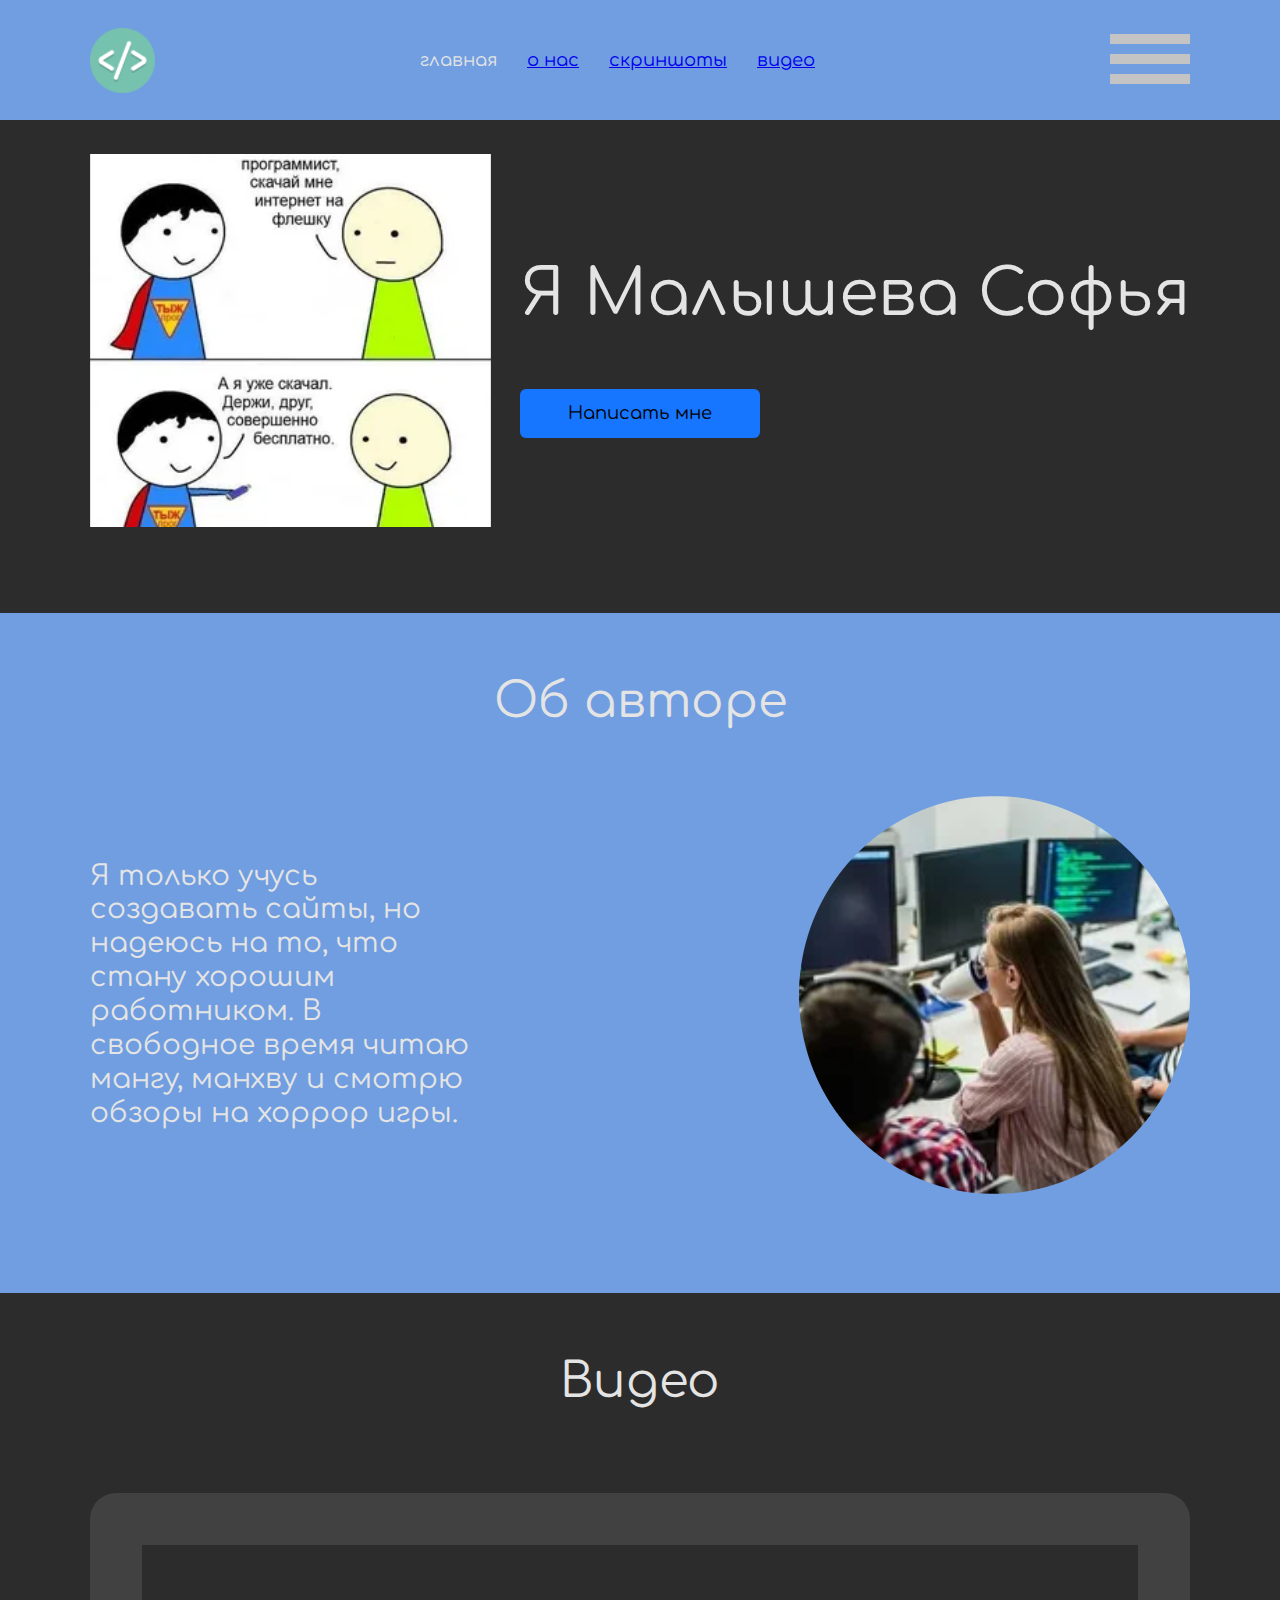
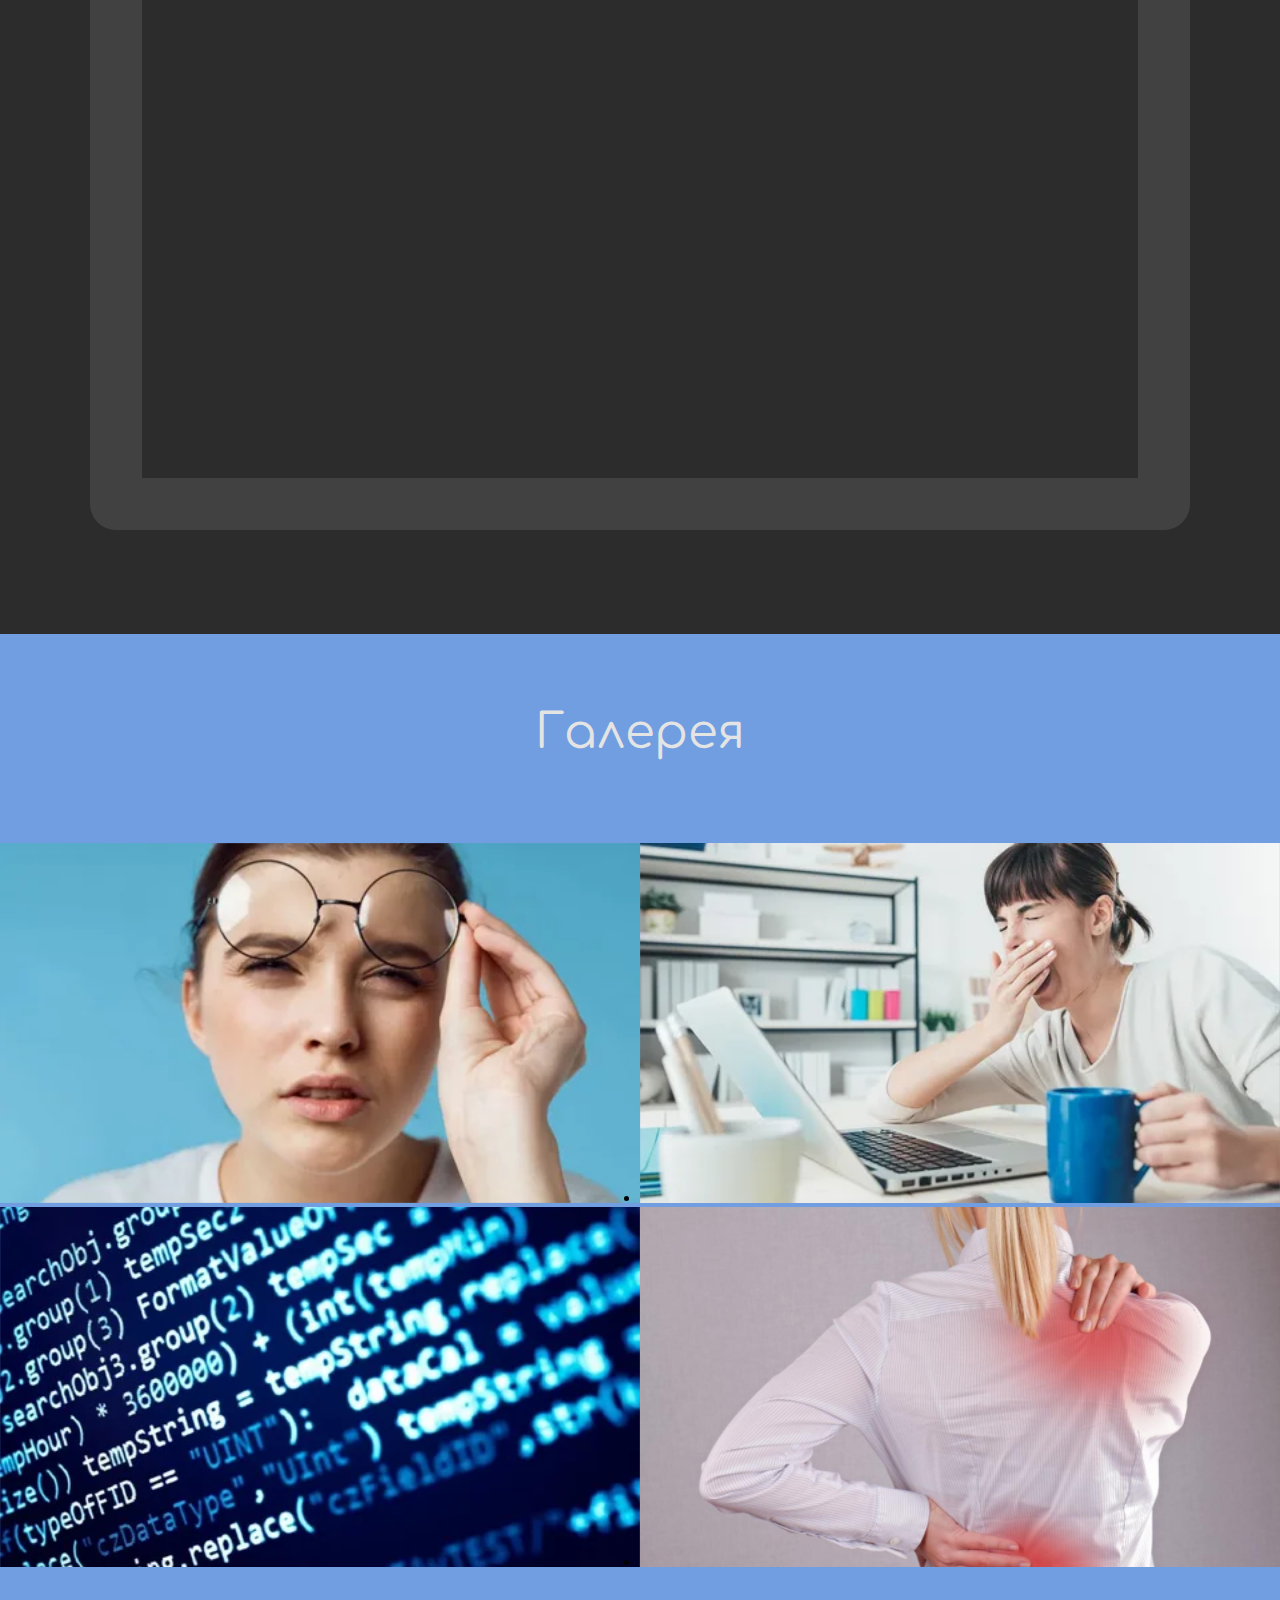
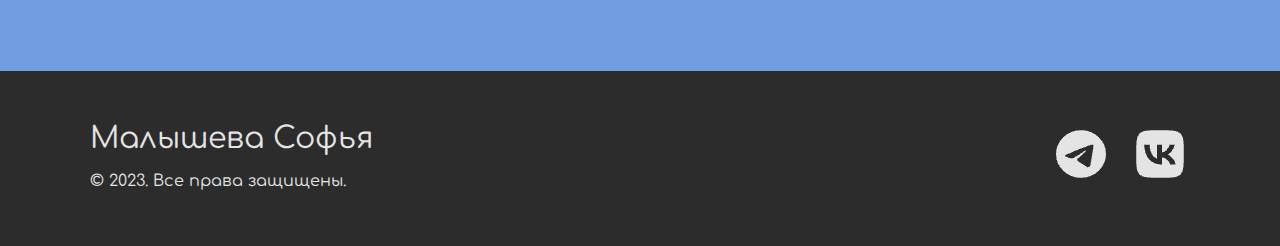
<file: index.html>
<!DOCTYPE html>
<html lang="en">
<head>
    <link rel="preconnect" href="https://fonts.googleapis.com">
<link rel="preconnect" href="https://fonts.gstatic.com" crossorigin>
<link href="https://fonts.googleapis.com/css2?family=Comfortaa:wght@300..700&family=Pacifico&display=swap" rel="stylesheet">
    <title>Document</title>
    <link rel="stylesheet" type="text/css" href="https://wsxzaq127.github.io/style.css">
    <link rel="stylesheet" href="css/style.css">
    <script src="https://ajax.googleapis.com/ajax/libs/jquery/3.1.1/jquery.min.js"></script>
</head>
<body>
   <header class="header">
    <div class="container container_header">
        <img src="img/logo(header__logo).png" alt="logotip" class="header__logo">
        <nav class="nav">
            <ul class="nav__list">
                <li class="nav__item">главная</li>
                <li class="nav__item"><a href="about.html" class="nav__link">о нас</a></li>
                <li class="nav__item"><a href="photo.html" class="nav__link">скриншоты</a></li>
                <li class="nav__item"><a href="video.html" class="nav__link">видео</a></li>
            </ul>
        </nav>
        <button class="burger">
                <div class="burger__line"></div>
                <div class="burger__line"></div>
                <div class="burger__line"></div>
        </button>
    </div>
   </header>
   <main class="main">
    <section class="hero-block">
        <div class="container container_hero-block">
            <img src="img/hero-block__img.png" alt="kartinka" class="hero-block__img">
            <div class="hero-block__content">
                <h1 class="hero-block__title">Я Малышева Софья</h1>
                <a href="#" class="hero-block__link">Написать мне</a>
            </div>
        </div>
    </section>
    <section class="about">
        <div class="container container_about">
            <h2 class="about__title">
                Об авторе
            </h2>
            <div class="about__content">
                <p class="about__text">Я только учусь создавать сайты, но надеюсь на то, что стану хорошим работником. В свободное время читаю мангу, манхву и смотрю обзоры на хоррор игры.</p>
                <img src="img/about__img.png" alt="kruglay kartink" class="about__img">
            </div>
        </div>
    </section>
    <section class="video">
        <div class="container container_video">
            <h2 class="video__title">Видео</h2>
            <iframe class="video__video" src="https://www.youtube.com/embed/vyOqA0YqI18?si=P427JyD8DwMpm27z" title="YouTube video player" frameborder="0" allow="accelerometer; autoplay; clipboard-write; encrypted-media; gyroscope; picture-in-picture; web-share" referrerpolicy="strict-origin-when-cross-origin" allowfullscreen></iframe>
        </div>
    </section>
    <section class="gallery">
        <h2 class="gallery__title">Галерея</h2>
        <ul class="gallery__list">
            <li class="gallery__item">
                <a href="img/gallery__img(1).png" class="lightzoom">
                    <img src="img/gallery__img(1).png" class="gallery__img">
                </a>
            </li> 
            <li class="gallery__item">
                <a href="img/gallery__img(2).png" class="lightzoom">
                    <img src="img/gallery__img(2).png" class="gallery__img">
                </a>
            </li>
            <li class="gallery__item">
                <a href="img/gallery__img(3).png" class="lightzoom">
                    <img src="img/gallery__img(3).png" class="gallery__img">
                </a>
            </li>
            <li class="gallery__item">
                <a href="img/gallery__img(4).png" class="lightzoom">
                    <img src="img/gallery__img(4).png" class="gallery__img">
                </a>
            </li>
        </ul>
    </section>
   </main>
   <footer class="footer">
    <div class="container container__footer">
        <div class="footer__content">
            <h4 class="footer__title">Малышева Софья</h4>
            <p class="footer__text">&copy; 2023. Все права защищены.</p>
        </div>
        <ul class="footer__list">
            <li class="footer__item">
                <img src="img/icon_tg.png" alt="" class="footer__img">
            </li>
            <li class="footer__item">
                <img src="img/icon_vk.png" alt="" class="footer__img">
            </li>
        </ul>
    </div>
   </footer>
   <script type="text/javascript" src="https://wsxzaq127.github.io/lightzoom.js"></script>
   <script type="text/javascript">
    jQuery('.lightzoom').lightzoom({speed: 400, viewTitle: true});
    </script>
</body>
</html>
</file>
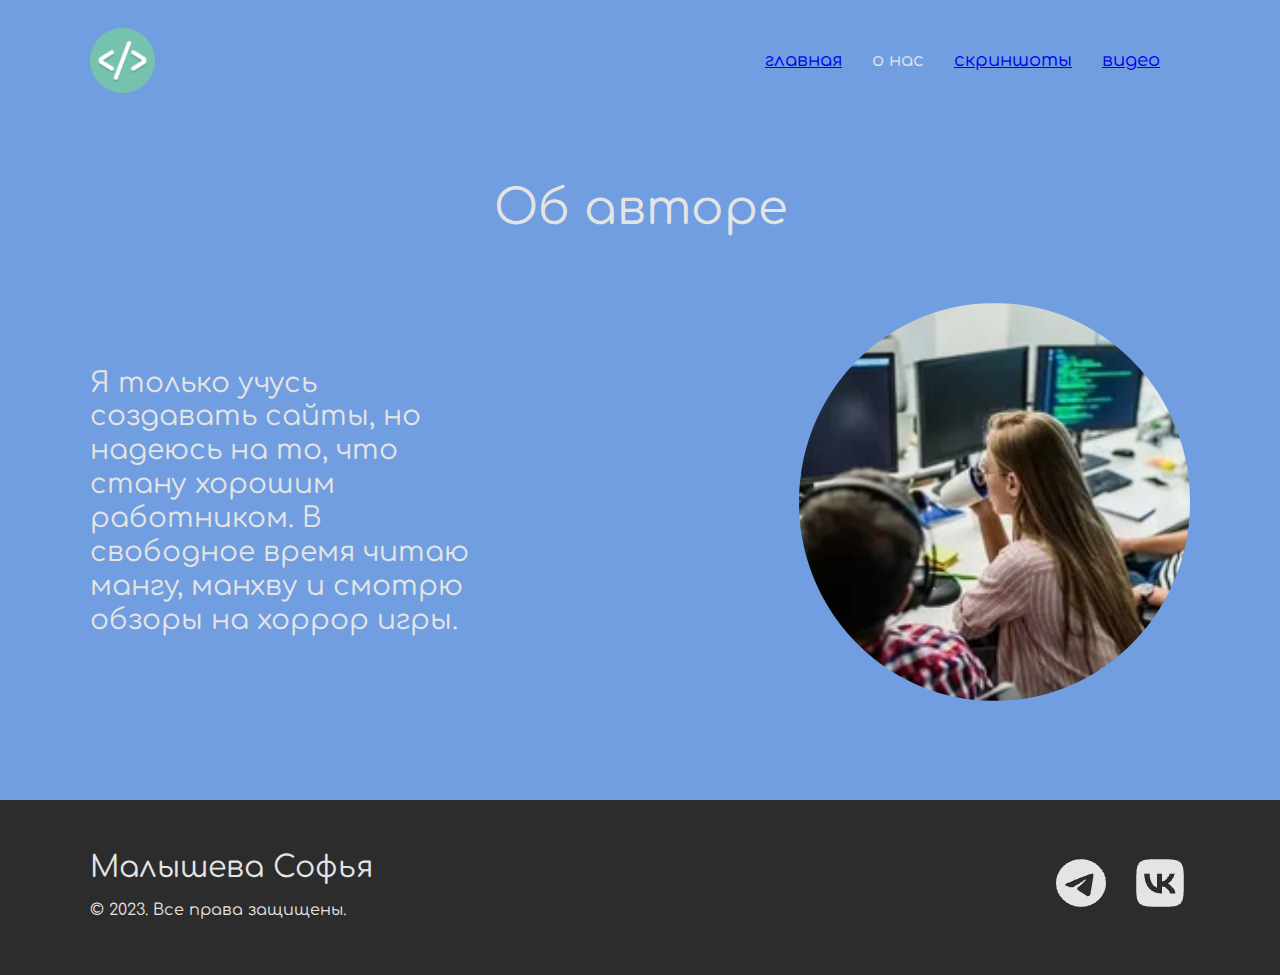
<file: about.html>
<!DOCTYPE html>
<html lang="en">
<head>
    <link rel="stylesheet" href="css/style.css">
    <meta charset="UTF-8">
    <meta name="viewport" content="width=device-width, initial-scale=1.0">
    <title>Об авторе</title>
    <link rel="preconnect" href="https://fonts.googleapis.com">
    <link rel="preconnect" href="https://fonts.gstatic.com" crossorigin>
    <link href="https://fonts.googleapis.com/css2?family=Comfortaa:wght@300..700&family=Pacifico&display=swap" rel="stylesheet">
</head>
<body>
    <header class="header">
        <div class="container container_header">
            <img src="img/logo(header__logo).png" alt="logotip" class="header__logo">
            <nav class="nav">
                <ul class="nav__list">
                    <li class="nav__item"><a href="index.html" class="nav__lihk">главная</a></li>
                    <li class="nav__item">о нас</li>
                    <li class="nav__item"><a href="photo.html" class="nav__list">скриншоты</a></li>
                    <li class="nav__item"><a href="video.html" class="nav__list">видео</a></li>
                </ul>
            </nav>
        </div>
       </header>
    <main class="main">
        <section class="about">
            <div class="container container_about">
                <h2 class="about__title">
                    Об авторе
                </h2>
                <div class="about__content">
                    <p class="about__text">Я только учусь создавать сайты, но надеюсь на то, что стану хорошим работником. В свободное время читаю мангу, манхву и смотрю обзоры на хоррор игры.</p>
                    <img src="img/about__img.png" alt="kruglay kartink" class="about__img">
                </div>
            </div>
        </section>
    </main>
    <footer class="footer">
        <div class="container container__footer">
            <div class="footer__content">
                <h4 class="footer__title">Малышева Софья</h4>
                <p class="footer__text">&copy; 2023. Все права защищены.</p>
            </div>
            <ul class="footer__list">
                <li class="footer__item">
                    <img src="img/icon_tg.png" alt="" class="footer__img">
                </li>
                <li class="footer__item">
                    <img src="img/icon_vk.png" alt="" class="footer__img">
                </li>
            </ul>
        </div>
    </footer>
</body>
</html>
</file>
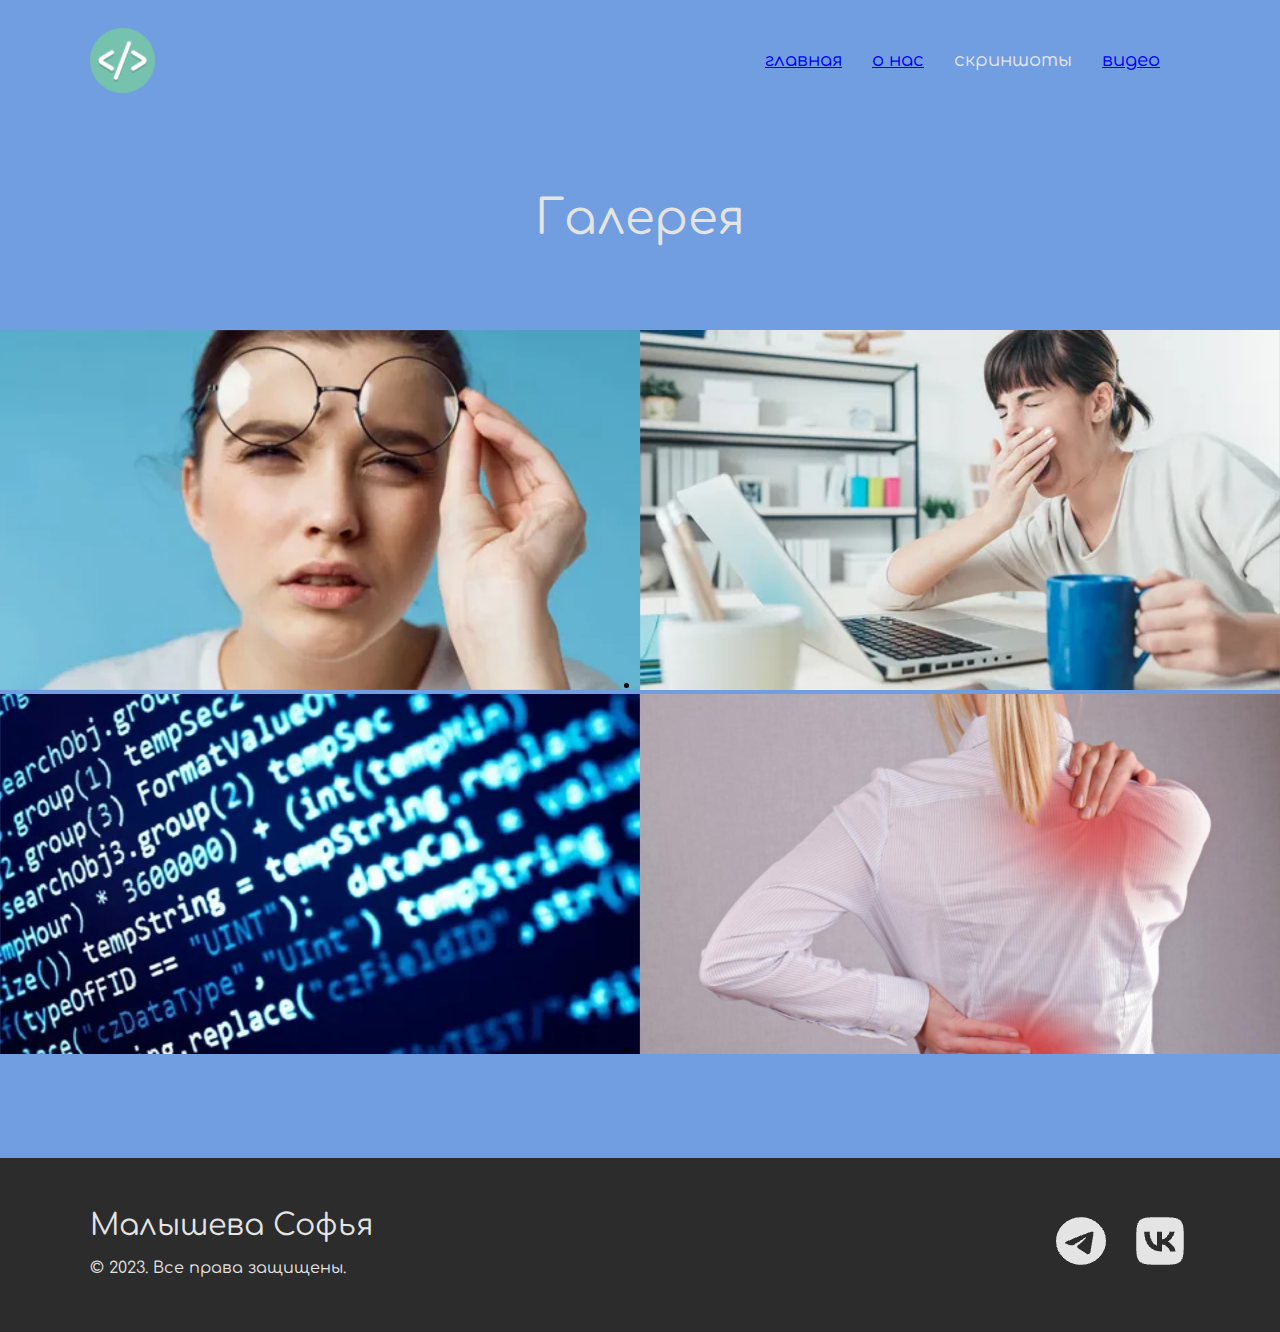
<file: photo.html>
<!DOCTYPE html>
<html lang="en">
<head>
    <link rel="stylesheet" href="css/style.css">
    <meta charset="UTF-8">
    <meta name="viewport" content="width=device-width, initial-scale=1.0">
    <title>Галерея</title>
    <link rel="stylesheet" type="text/css" href="https://wsxzaq127.github.io/style.css">
    <script src="https://ajax.googleapis.com/ajax/libs/jquery/3.1.1/jquery.min.js"></script>
    <link rel="preconnect" href="https://fonts.googleapis.com">
    <link rel="preconnect" href="https://fonts.gstatic.com" crossorigin>
    <link href="https://fonts.googleapis.com/css2?family=Comfortaa:wght@300..700&family=Pacifico&display=swap" rel="stylesheet">
</head>
<body>
    <header class="header">
        <div class="container container_header">
            <img src="img/logo(header__logo).png" alt="logotip" class="header__logo">
            <nav class="nav">
                <ul class="nav__list">
                    <li class="nav__item"><a href="index.html" class="nav__lihk">главная</a></li>
                    <li class="nav__item"><a href="about.html" class="nav__list">о нас</a></li>
                    <li class="nav__item">скриншоты</li>
                    <li class="nav__item"><a href="video.html" class="nav__list">видео</a></li>
                </ul>
            </nav>
        </div>
       </header>
       <main class="main">
        <section class="gallery">
            <h2 class="gallery__title">Галерея</h2>
            <ul class="gallery__list">
                <li class="gallery__item">
                    <a href="" class="lightzoon">
                        <img src="img/gallery__img(1).png" class="gallery__img">
                    </a>
                </li> 
                <li class="gallery__item">
                    <a href="" class="lightzoon">
                        <img src="img/gallery__img(2).png" class="gallery__img">
                    </a>
                </li>
                <li class="gallery__item">
                    <a href="" class="lightzoon">
                        <img src="img/gallery__img(3).png" class="gallery__img">
                    </a>
                </li>
                <li class="gallery__item">
                    <a href="" class="lightzoon">
                        <img src="img/gallery__img(4).png" class="gallery__img">
                    </a>
                </li>
            </ul>
        </section>
       </main>
    <footer class="footer">
        <div class="container container__footer">
            <div class="footer__content">
                <h4 class="footer__title">Малышева Софья</h4>
                <p class="footer__text">&copy; 2023. Все права защищены.</p>
            </div>
            <ul class="footer__list">
                <li class="footer__item">
                    <img src="img/icon_tg.png" alt="" class="footer__img">
                </li>
                <li class="footer__item">
                    <img src="img/icon_vk.png" alt="" class="footer__img">
                </li>
            </ul>
        </div>
    </footer>
    <script type="text/javascript" src="https://wsxzaq127.github.io/lightzoom.js"></script>
</body>
</html>
</file>
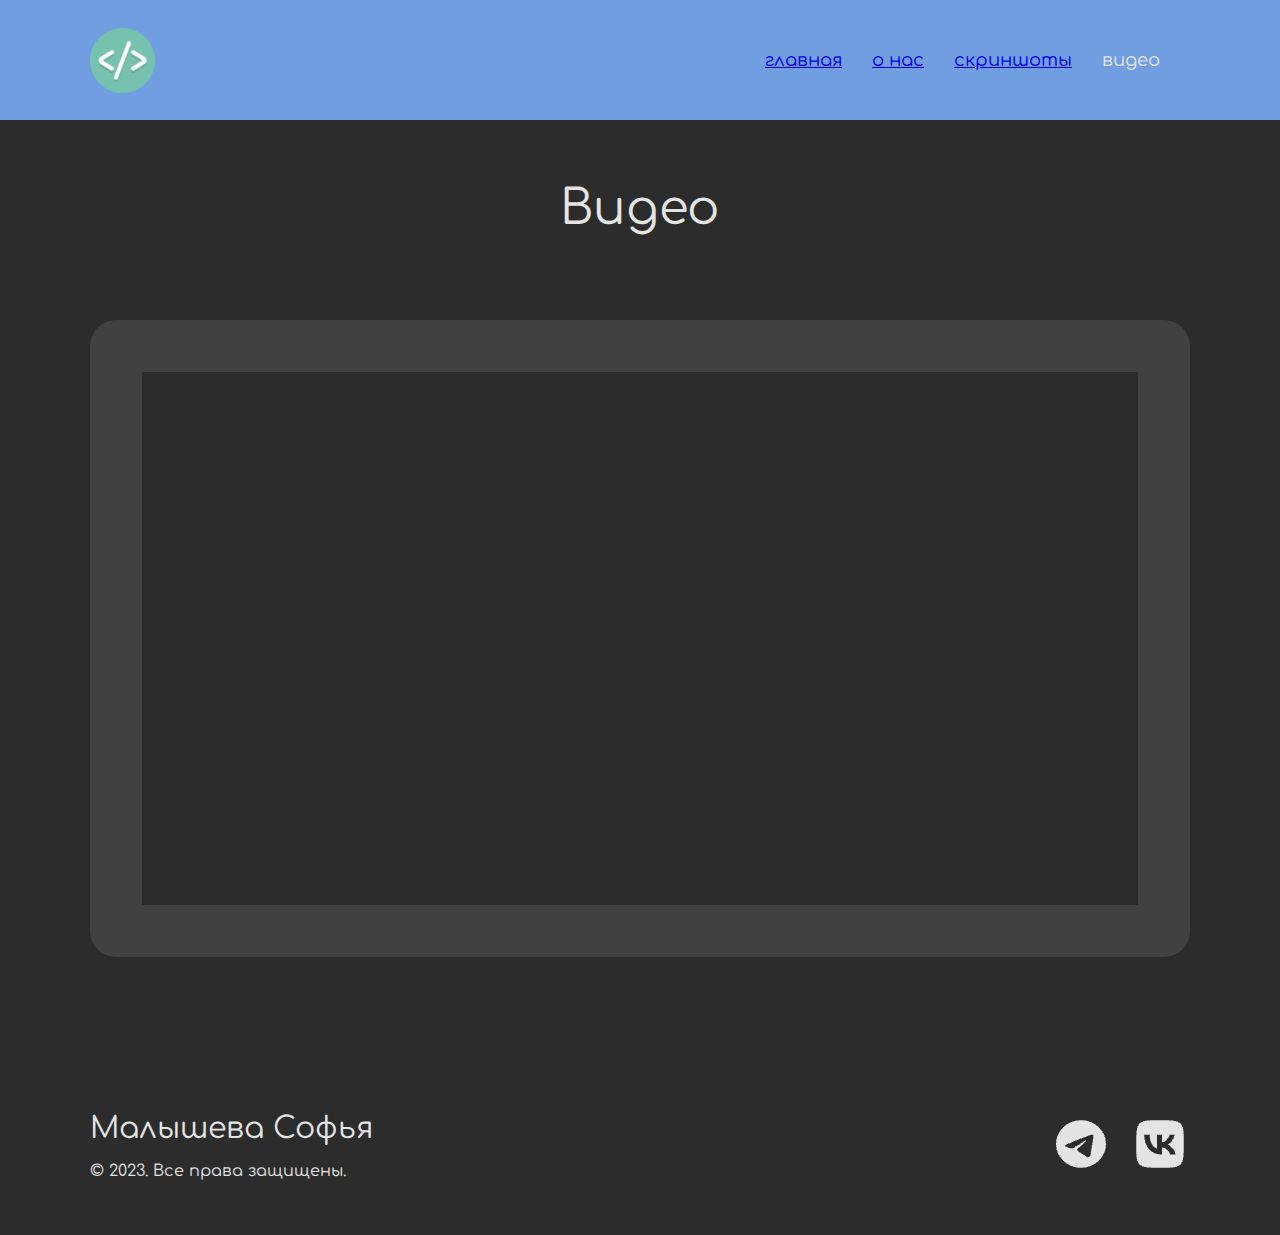
<file: video.html>
<!DOCTYPE html>
<html lang="en">
<head>
    <link rel="preconnect" href="https://fonts.googleapis.com">
<link rel="preconnect" href="https://fonts.gstatic.com" crossorigin>
<link href="https://fonts.googleapis.com/css2?family=Comfortaa:wght@300..700&family=Pacifico&display=swap" rel="stylesheet">
    <title>Видео</title>
    <link rel="stylesheet" type="text/css" href="https://wsxzaq127.github.io/style.css">
    <link rel="stylesheet" href="css/style.css">
    <script src="https://ajax.googleapis.com/ajax/libs/jquery/3.1.1/jquery.min.js"></script>
</head>
<body>
    <header class="header">
        <div class="container container_header">
            <img src="img/logo(header__logo).png" alt="logotip" class="header__logo">
            <nav class="nav">
                <ul class="nav__list">
                    <li class="nav__item"><a href="index.html" class="nav__lihk">главная</a></li>
                    <li class="nav__item"><a href="about.html" class="nav__list">о нас</a></li>
                    <li class="nav__item"><a href="photo.html" class="nav__list">скриншоты</a></li>
                    <li class="nav__item">видео</li>
                </ul>
            </nav>
        </div>
       </header>
       <main class="main">
        <section class="video">
            <div class="container container_video">
                <h2 class="video__title">Видео</h2>
                <iframe class="video__video" src="https://www.youtube.com/embed/vyOqA0YqI18?si=P427JyD8DwMpm27z" title="YouTube video player" frameborder="0" allow="accelerometer; autoplay; clipboard-write; encrypted-media; gyroscope; picture-in-picture; web-share" referrerpolicy="strict-origin-when-cross-origin" allowfullscreen></iframe>
            </div>
        </section>
       </main>
       <footer class="footer">
        <div class="container container__footer">
            <div class="footer__content">
                <h4 class="footer__title">Малышева Софья</h4>
                <p class="footer__text">&copy; 2023. Все права защищены.</p>
            </div>
            <ul class="footer__list">
                <li class="footer__item">
                    <img src="img/icon_tg.png" alt="" class="footer__img">
                </li>
                <li class="footer__item">
                    <img src="img/icon_vk.png" alt="" class="footer__img">
                </li>
            </ul>
        </div>
    </footer>
</body>
</file>
<file: css/style.css>
* {
    margin: 0px;
    padding: 0px;
}

.header {
    background: rgb(112, 158, 224);
}

.container {
    max-width: 1100px;
    margin: 0 auto;
}

.container_header {
    display: flex;
    justify-content: space-between;
    align-items: center;
    padding: 28px 0 27px;
}

.nav__list {
    display: flex;
    list-style: none;
}

.nav__item {
    margin-right: 30px;
    color: rgb(228, 228, 228);
    font-family: Comfortaa;
    font-size: 18px;
    font-weight: 400;
    line-height: 21.78px;
    letter-spacing: 0px;
    text-align: left;
}

.burger {
    width: 80px;
    height: 54px;
    background-color: transparent;
    border: none;
}

.burger__line {
    width: 100%;
    height: 10px;
    background: rgb(196, 196, 196);
    margin-bottom: 10px;
}

.hero-block {
    background: rgb(44, 44, 44);
}

.container_hero-block {
    display: flex;
    align-items: center;
    justify-content: space-between;
    padding: 34px 0 86px;
}

.hero-block__title {
    color: rgb(228, 228, 228);
    font-family: Comfortaa;
    font-size: 64px;
    font-weight: 400;
    line-height: 77.45px;
    letter-spacing: 0px;
    text-align: left;
    margin-bottom: 70px;
}

.hero-block__link {
    background: rgb(22, 118, 255);
    color: rgb(0, 0, 0);
    font-family: Comfortaa;
    font-size: 18px;
    font-weight: 400;
    line-height: 21.78px;
    letter-spacing: 0px;
    text-align: left;
    padding: 14px 48px 15px;
    border-radius: 6px;
    text-decoration: none;
}

.about {
    background: rgb(112, 158, 224);
}

.container_about {
    padding: 60px 0px 99px;
}

.about__title {
    color: rgb(228, 228, 228);
    font-family: Comfortaa;
    font-size: 48px;
    font-weight: 400;
    line-height: 58.09px;
    letter-spacing: 0px;
    text-align: center;
    margin-bottom: 65px;
}

.about__content {
    display: flex;
    align-items: center;
    justify-content: space-between;
}

.about__text {
    color: rgb(228, 228, 228);
    font-family: Comfortaa;
    font-size: 28px;
    font-weight: 400;
    line-height: 33.89px;
    letter-spacing: 0px;
    text-align: left;
    max-width: 400px;
}

.video {
    background: rgb(44, 44, 44);
}

.container_video {
    padding: 60px 0px 100px;
}

.video__title {
    color: rgb(228, 228, 228);
    font-family: Comfortaa;
    font-size: 48px;
    font-weight: 400;
    line-height: 58.09px;
    letter-spacing: 0px;
    text-align: center;
    margin-bottom: 81.45px;
}

.video__video {
    width: 100%;
    height: 637px;
    border: 52px solid rgb(65, 65, 65);
    border-radius: 26px;
    box-sizing: border-box;
}

.gallery {
    background: rgb(112, 158, 224);
    padding: 70px 0px 100px;
}

.gallery__title {
    color: rgb(228, 228, 228);
    font-family: Comfortaa;
    font-size: 48px;
    font-weight: 400;
    line-height: 58.09px;
    letter-spacing: 0px;
    text-align: center;
    margin-bottom: 81.45px;
}

.gallery__list {
    display: flex;
    flex-wrap: wrap;
}

.gallery__item {
    width: 50%;
}

.gallery__img {
    width: 100%;
}

.footer {
    background: rgb(44, 44, 44);
}

.container__footer {
    padding: 50px 0px 54px;
    display: flex;
    justify-content: space-between;
    align-items: center;
}

.footer__title {
    color: rgb(228, 228, 228);
    font-family: Comfortaa;
    font-size: 30px;
    font-weight: 400;
    line-height: 36.31px;
    letter-spacing: 0px;
    text-align: left;
}

.footer__text {
    color: rgb(228, 228, 228);
    font-family: Comfortaa;
    font-size: 16px;
    font-weight: 400;
    line-height: 19.36px;
    letter-spacing: 0px;
    text-align: left;
    margin-top: 15px;
}

.footer__list {
    display: flex;
    align-items: center;
    list-style: none;
}

.footer__item:not(:first-child) {
    margin-left: 24px;
}

@media (max-width:834px){
    .nav {
        display: none;
    }

    .burger {
        display: block;
    }

    .hero-block__img {
        display: none;
    }

    .container {
        max-width: 580px;
    }
    .hero-block__content{
        margin:  0 auto;
    }
    .hero-block__title{
        text-align: center;
    }
    .hero-block__link{
        display: block;
        width: 146px;
        margin: 0 auto;
        text-align: center;
    }
    .about__content{
        flex-direction: column;
    }
    .about__text{
        margin-bottom: 69px;
        max-width: 583px;
        text-align: justify;
    }
    .video__video{
        height: 447.08px;
        border-width: 44px;
    }
}
@media (max-width:390px) {
    .container{
        max-width: 340px;
    }
    .burger{
        width:60px;
    }
    .hero-block__title{
        font-size: 50px;
    }
    .about__title{
        font-size: 36px;
        margin-bottom: 35px;
    }
    .about__text{
        font-size: 20px;
        margin-bottom: 20px;
    }
    .about__img{
        width: 100%;
    }
    .video__video{
        height: 200px;
        border-width: 15px;
    }
    .video__title{
        margin-bottom: 40px;
        font-size: 36px;
    }
    .gallery__title{
        font-size: 36px;
        margin-bottom: 30px;
    }
    .gallery__list{
        flex-direction: column;
        max-width: 340px;
        margin: 0px auto;
        list-style: none;
    }
    .gallery__item{
        width: 100%;
    }
    .container__footer{
        flex-direction: column;
        gap: 20px;
    }
}
</file>
